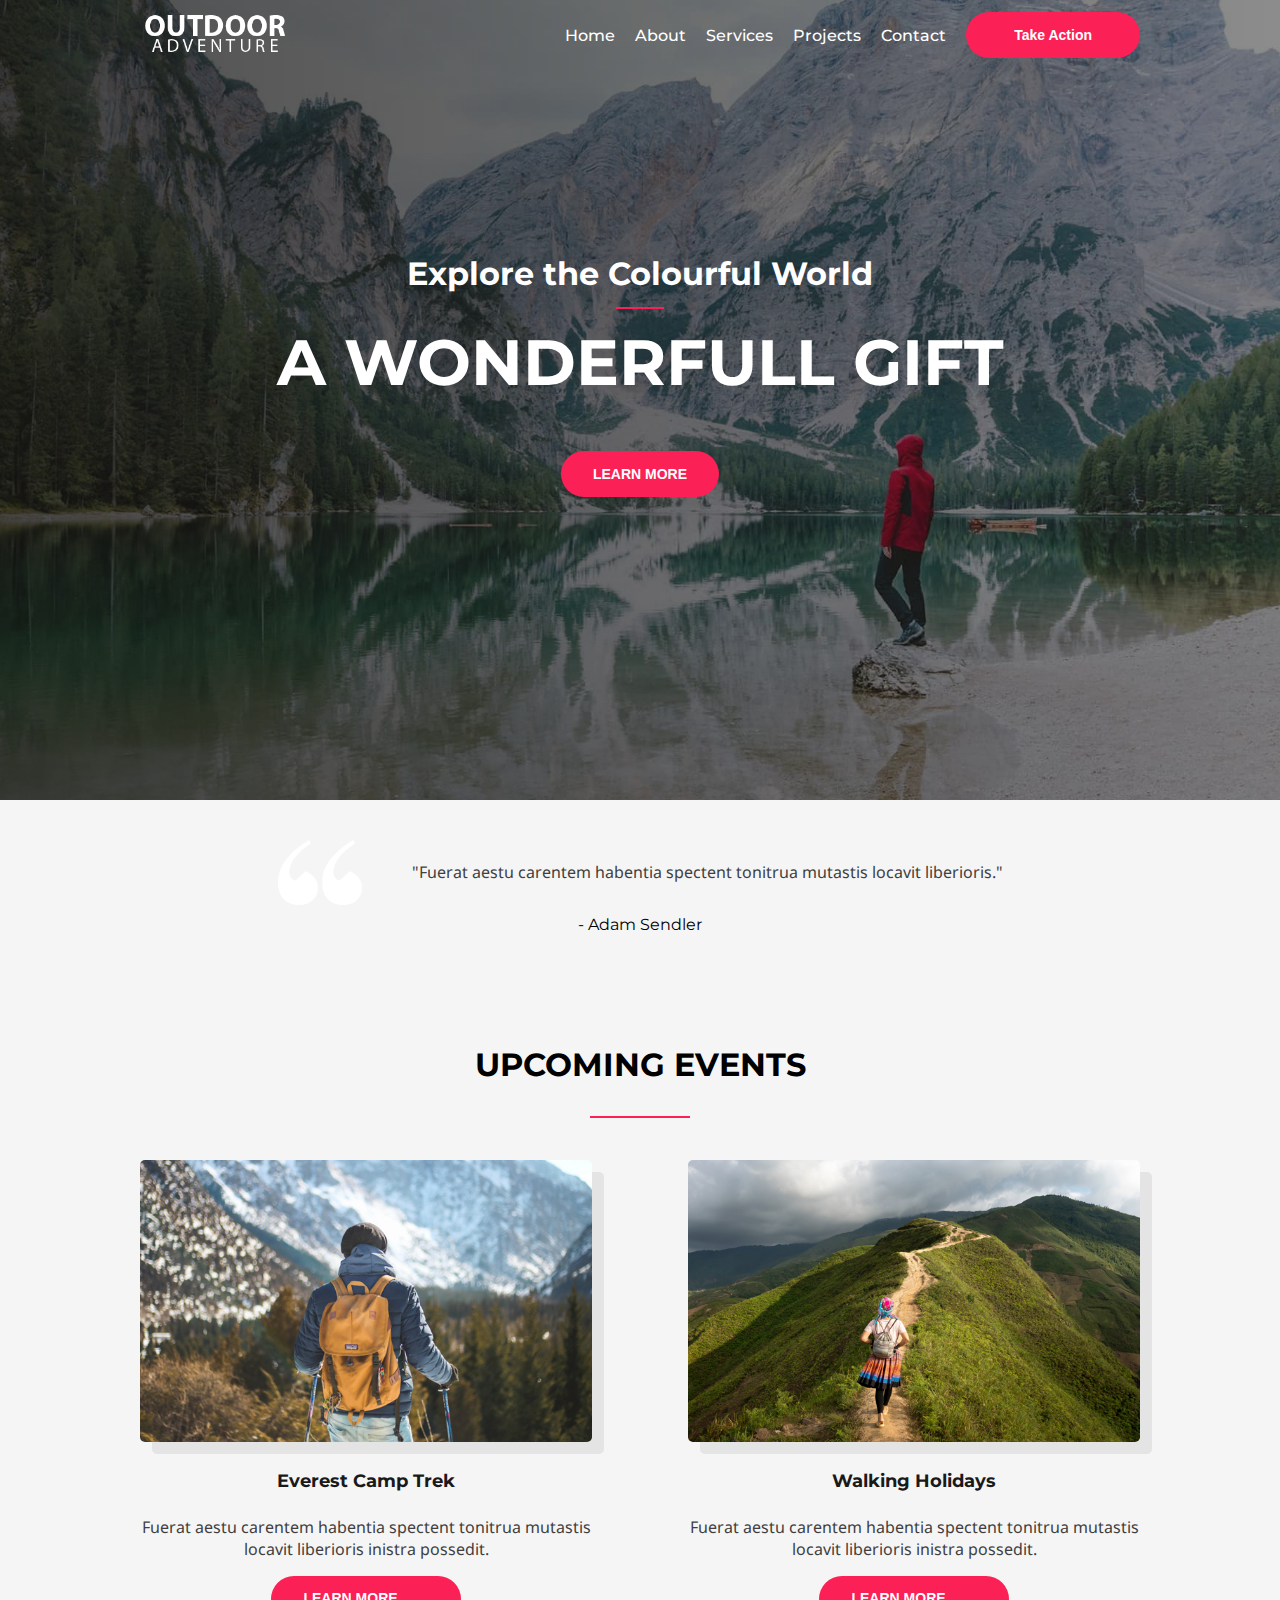
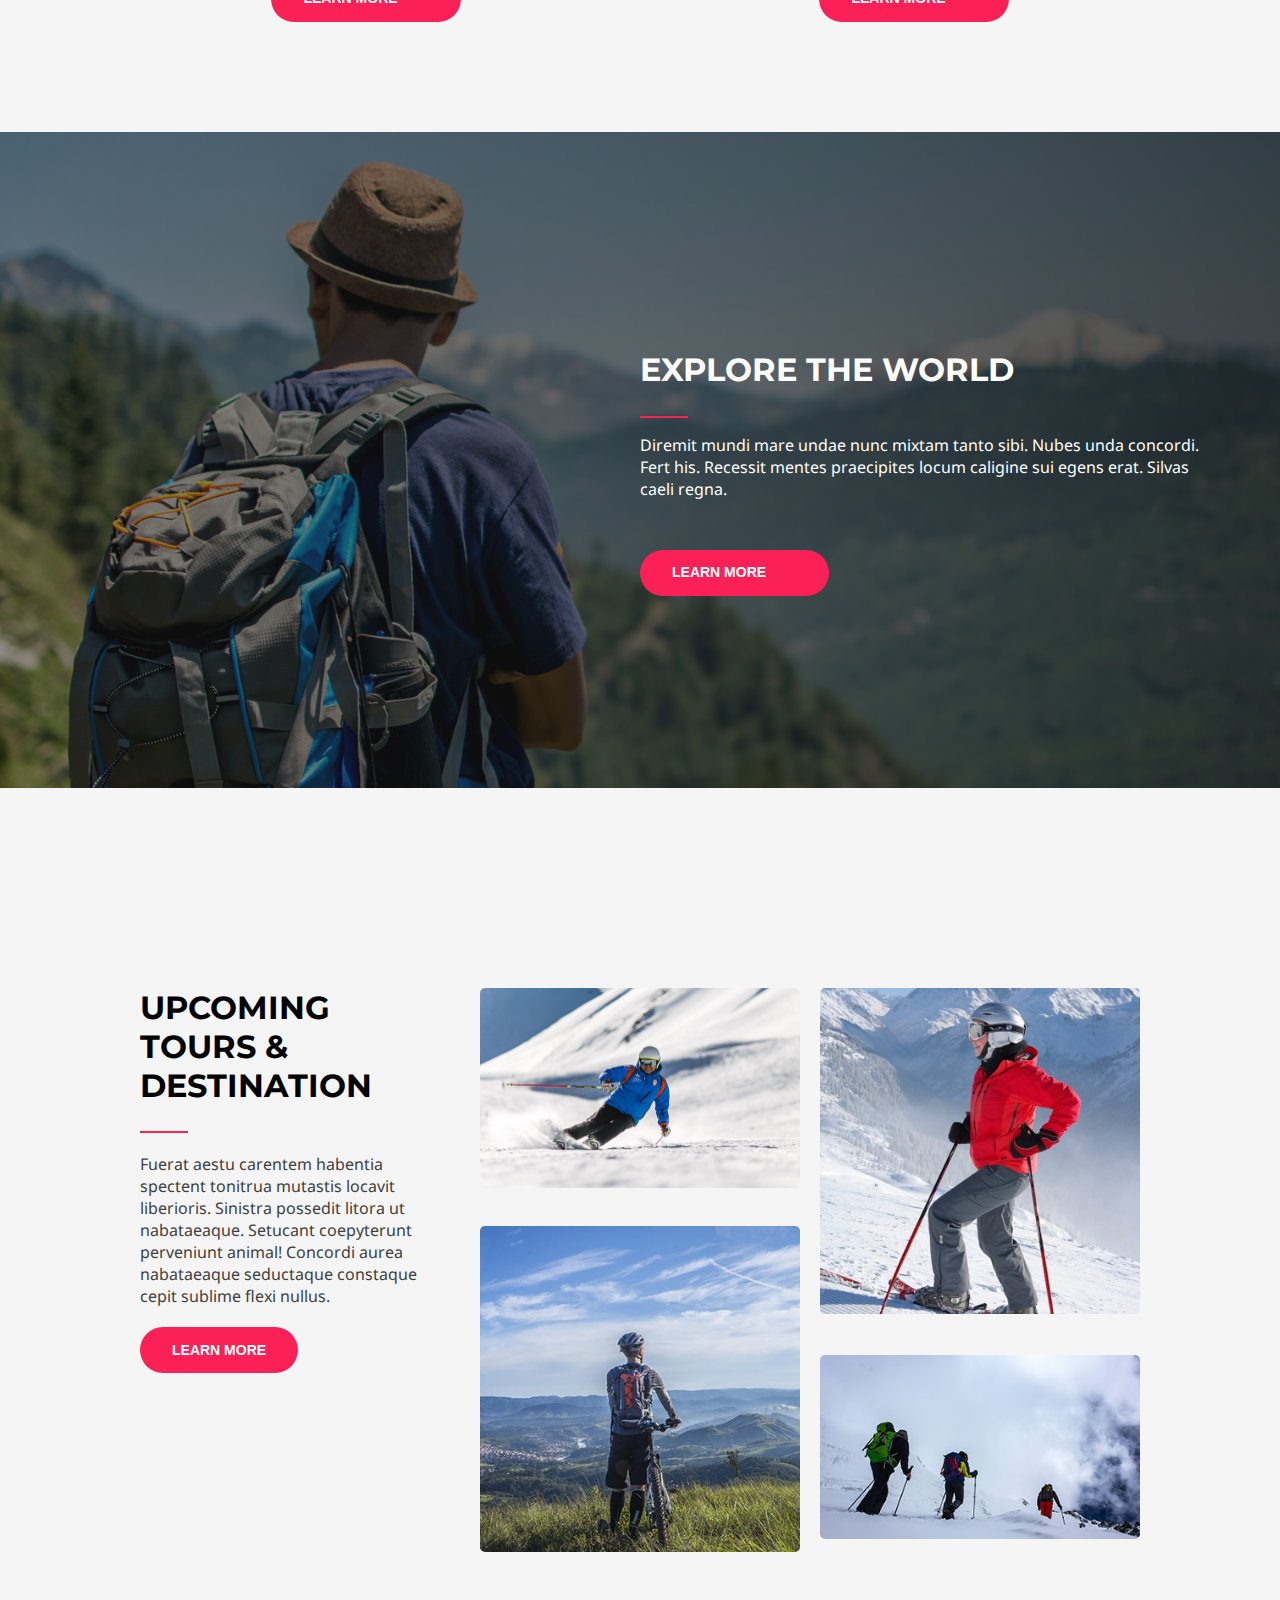
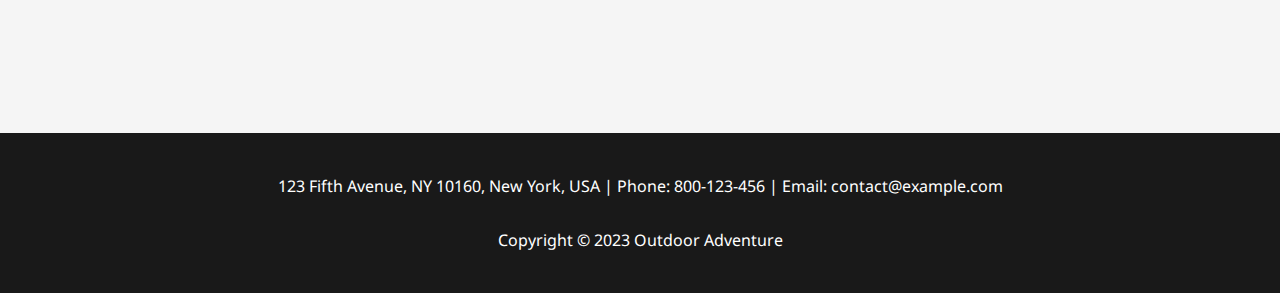
<file: html/index.html>
<!DOCTYPE html>
<html lang="en">
<head>
    <meta charset="UTF-8">
    <meta name="viewport" content="width=device-width, initial-scale=1.0">
    <title> outdoor-adventure </title>
    <link rel="preconnect" href="https://fonts.googleapis.com">
    <link
        href="https://fonts.googleapis.com/css2?family=Montserrat:wght@100;200;300;400;500;600;700;800;900&family=Noto+Sans:wght@100;200;300;400;500;600;700;800;900&display=swap"
        rel="stylesheet">
    <link rel="stylesheet" href="../css/style.css">
    <link rel="stylesheet" href="https://cdnjs.cloudflare.com/ajax/libs/font-awesome/6.4.2/css/all.min.css"
        integrity="sha512-z3gLpd7yknf1YoNbCzqRKc4qyor8gaKU1qmn+CShxbuBusANI9QpRohGBreCFkKxLhei6S9CQXFEbbKuqLg0DA=="
        crossorigin="anonymous" referrerpolicy="no-referrer" />
</head>

<body>
    <nav>
        <section id="nav-section">
            <img id="logo-desktop" src="../assets/img/logo.png" alt="Outdoor adventure Logo.">
            <img id="logo-mobile" src="../assets/img/logo-black.png" alt="Outdoor adventure Logo.">
            <ul>
                <li><a href="./index.html"> Home </a></li>
                <li><a href="./about.html"> About </a></li>
                <li><a href="./services.html"> Services </a></li>
                <li><a href="./projects.html"> Projects </a></li>
                <li><a href="./contact.html"> Contact </a></li>
                <li><button> Take Action </button> </li>
            </ul>

            <div id="burger">
                <img src="../assets/img/burger.svg" alt="Buger Icon.">
            </div>
        </section>
    </nav>

    <main id="index">
        <header id="header-home">
            <h2> Explore the Colourful World </h2>
            <hr>
            <h1> A WONDERFULL GIFT </h1>

            <button> LEARN MORE </button>
        </header>

        <section id="section-Upcoming_events">
            <div>
                <blockquote>
                    <div class="quote">
                        <img id="quote-img" src="../assets/img/home/quote.png" alt="Image of a quote.">
                        <p> "Fuerat aestu carentem habentia spectent tonitrua mutastis locavit liberioris." </p>
                    </div>
                    <footer> - Adam Sendler </footer>
                </blockquote>

                <h2 id="title-Upcoming_events"> UPCOMING EVENTS </h2>
                <hr>

                <div id="events">
                    <div class="event">
                        <img src="../assets/img/home/event_trekking.jpg" alt="A man looking at a mountain.">
                        <h4> Everest Camp Trek </h4>
                        <p> Fuerat aestu carentem habentia spectent tonitrua mutastis locavit liberioris inistra
                            possedit. </p>
                        <button class="arrow"> <span>LEARN MORE</span> </button>
                    </div>
                    <div class="event">
                        <img src="../assets/img/home/event_walking.jpg" alt="A women walking on a montain.">
                        <h4> Walking Holidays </h4>
                        <p> Fuerat aestu carentem habentia spectent tonitrua mutastis locavit liberioris inistra
                            possedit. </p>

                        <button class="arrow"> <span>LEARN MORE</span> </button>
                        
                    </div>
                </div>
            </div>
        </section>

        <section id="section-Explore_the_world">

            <div>
                <h2> EXPLORE THE WORLD </h2>
                <hr>
                <p> Diremit mundi mare undae nunc mixtam tanto sibi. Nubes unda concordi. <br>
                    Fert his. Recessit mentes praecipites locum caligine sui egens erat. Silvas <br>
                    caeli regna. </p>

                <button class="arrow"> <span>LEARN MORE</span> </button>
            </div>

        </section>

        <section id="section-Upcoming_tours_and_destination">

            <div>
                <div id="left">
                    <h2> UPCOMING <br>
                         TOURS & <br> 
                         DESTINATION
                    </h2>
                    <hr>
                    <p> Fuerat aestu carentem habentia spectent tonitrua mutastis locavit liberioris. Sinistra possedit
                        litora ut nabataeaque. Setucant coepyterunt perveniunt animal! Concordi aurea nabataeaque
                        seductaque constaque cepit sublime flexi nullus. </p>
                    <button>LEARN MORE</button>
                </div>
                <img id="up-mid" src="../assets/img/home/instructor.jpg" alt="A ski monitor.">
                <img id="up-right" src="../assets/img/home/skier.jpg" alt="A cross-country skier.">
                <img id="down-mid" src="../assets/img/home/velo.jpg" alt="A cyclist.">
                <img id="down-right" src="../assets/img/home/group.jpg" alt="A group of skiers.">
            </div>

        </section>
    </main>

    <footer>
        <p> 123 Fifth Avenue, NY 10160, New York, USA | Phone: 800-123-456 | Email: contact@example.com </p>
        <p> Copyright © 2023 Outdoor Adventure </p>
    </footer>
</body>

</html>
</file>
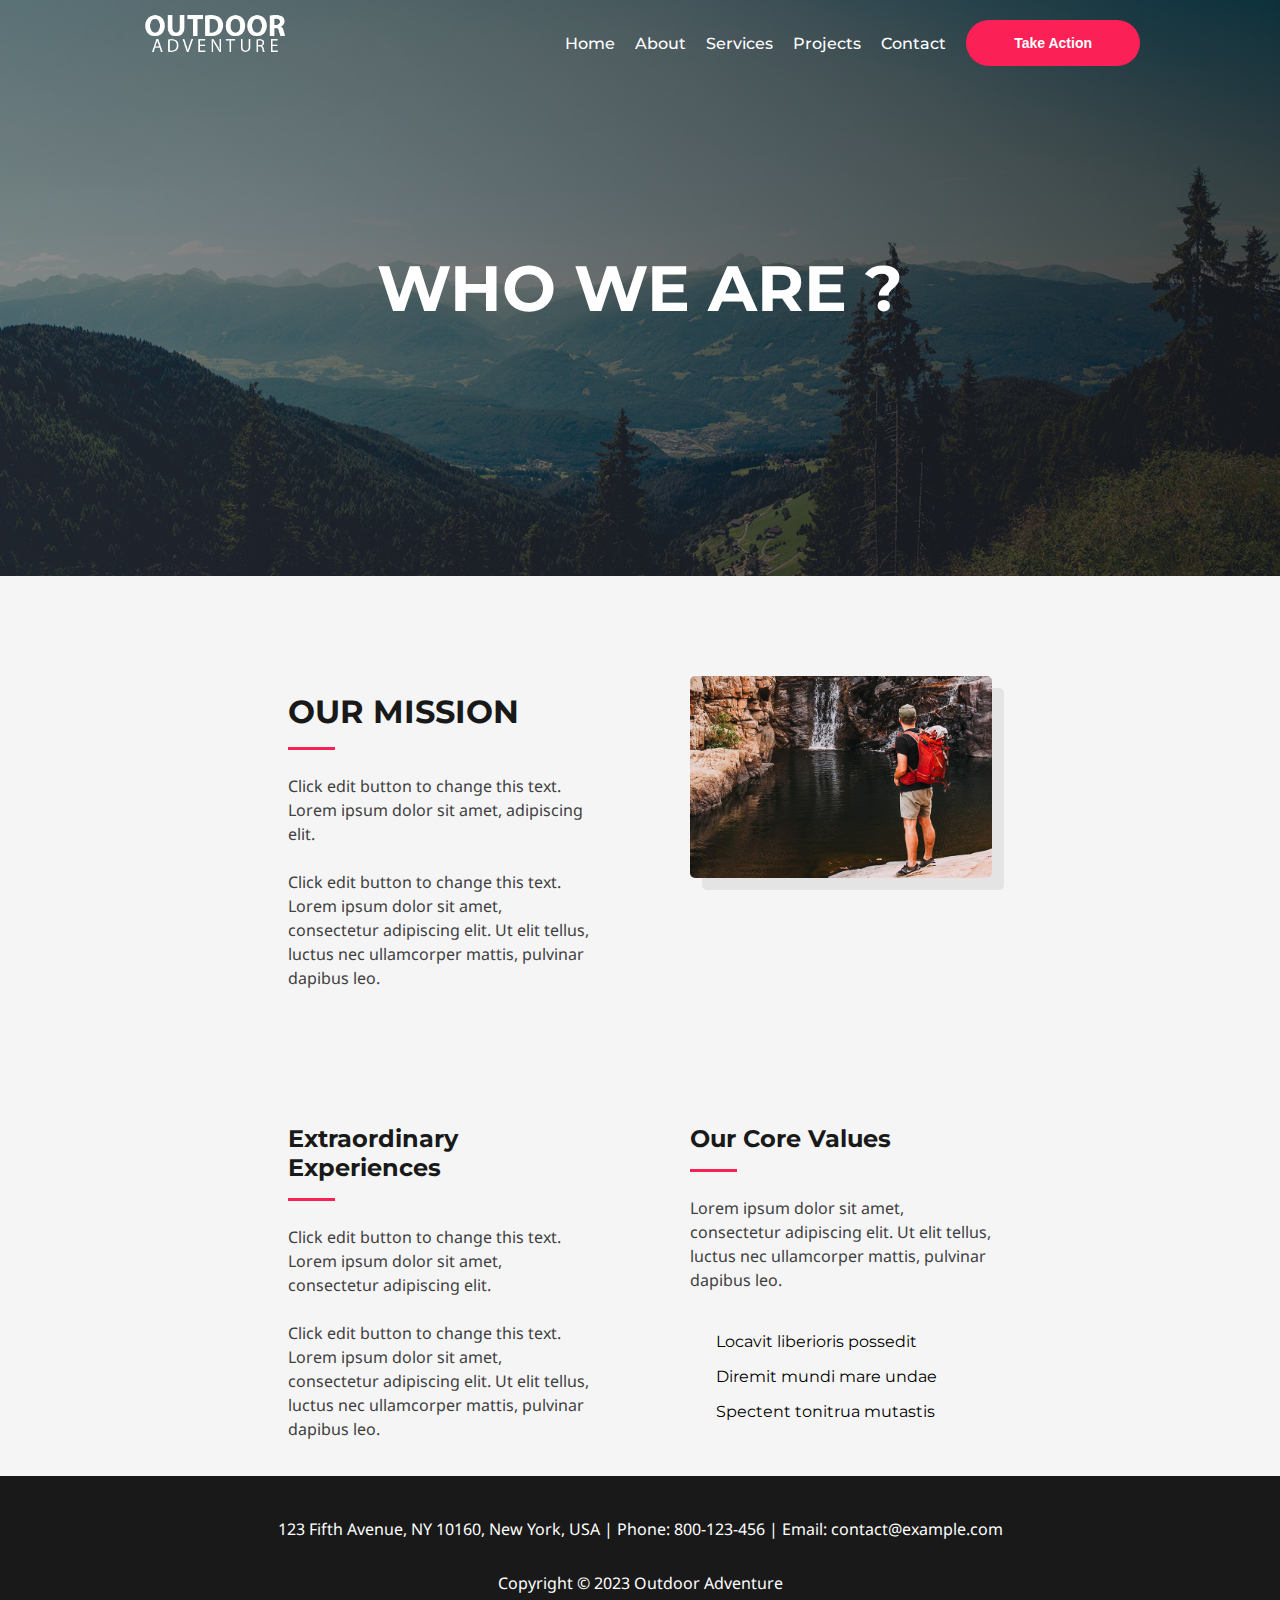
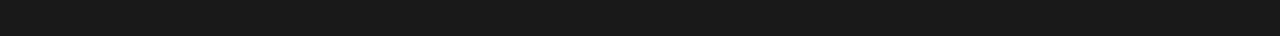
<file: html/about.html>
<!DOCTYPE html>
<html lang="en">
<head>
    <meta charset="UTF-8">
    <meta name="viewport" content="width=device-width, initial-scale=1.0">
    <title>about</title>
    <link
        href="https://fonts.googleapis.com/css2?family=Montserrat:wght@100;200;300;400;500;600;700;800;900&family=Noto+Sans:wght@100;200;300;400;500;600;700;800;900&display=swap"
        rel="stylesheet">
    <link rel="stylesheet" href="../css/style.css">
    <link rel="stylesheet" href="https://cdnjs.cloudflare.com/ajax/libs/font-awesome/6.4.2/css/all.min.css"
        integrity="sha512-z3gLpd7yknf1YoNbCzqRKc4qyor8gaKU1qmn+CShxbuBusANI9QpRohGBreCFkKxLhei6S9CQXFEbbKuqLg0DA=="
        crossorigin="anonymous" referrerpolicy="no-referrer" />
</head>

<body id="about">
    <nav>
        <section id="nav-section">
            <img id="logo-desktop" src="../assets/img/logo.png" alt="Outdoor adventure Logo.">
            <img id="logo-mobile" src="../assets/img/logo-black.png" alt="Outdoor adventure Logo.">
            <ul>
                <li><a href="./index.html"> Home </a></li>
                <li><a href="./about.html"> About </a></li>
                <li><a href="./services.html"> Services </a></li>
                <li><a href="./projects.html"> Projects </a></li>
                <li><a href="./contact.html"> Contact </a></li>
                <li><button> Take Action </button> </li>
            </ul>

            <div id="burger">
                <img src="../assets/img/burger.svg" alt="Buger Icon.">
            </div>
        </section>
    </nav>

    <header>
        <h1> WHO WE ARE ? </h1>
    </header>

    <main>
        <div>
            <h2>OUR MISSION </h2>
            <hr>
            <p> Click edit button to change this text. Lorem ipsum dolor sit amet, adipiscing elit. </p>
            <p> Click edit button to change this text. Lorem ipsum dolor sit amet, consectetur adipiscing elit. Ut elit
                tellus, luctus nec ullamcorper mattis, pulvinar dapibus leo. </p>
        </div>

        <div>
            <img src="../assets/img/about/waterfall.jpg" alt="">
        </div>

        <div>
            <h3> Extraordinary Experiences </h3>
            <hr>
            <p> Click edit button to change this text. Lorem ipsum dolor sit amet, consectetur adipiscing elit.</p>
            <p> Click edit button to change this text. Lorem ipsum dolor sit amet, consectetur adipiscing elit. Ut elit
                tellus, luctus nec ullamcorper mattis, pulvinar dapibus leo. </p>

        </div>

        <div class="last-div">
            <h3> Our Core Values </h3>
            <hr>
            <p> Lorem ipsum dolor sit amet, consectetur adipiscing elit. Ut elit tellus, luctus nec ullamcorper mattis,
                pulvinar dapibus leo. </p>

            <ul>
                <li> Locavit liberioris possedit </li>
                <li> Diremit mundi mare undae </li>
                <li> Spectent tonitrua mutastis </li>
            </ul>

        </div>


    </main>

</body>

<footer>
    <p> 123 Fifth Avenue, NY 10160, New York, USA | Phone: 800-123-456 | Email: contact@example.com </p>
    <p> Copyright © 2023 Outdoor Adventure </p>
</footer>

</html>
</file>
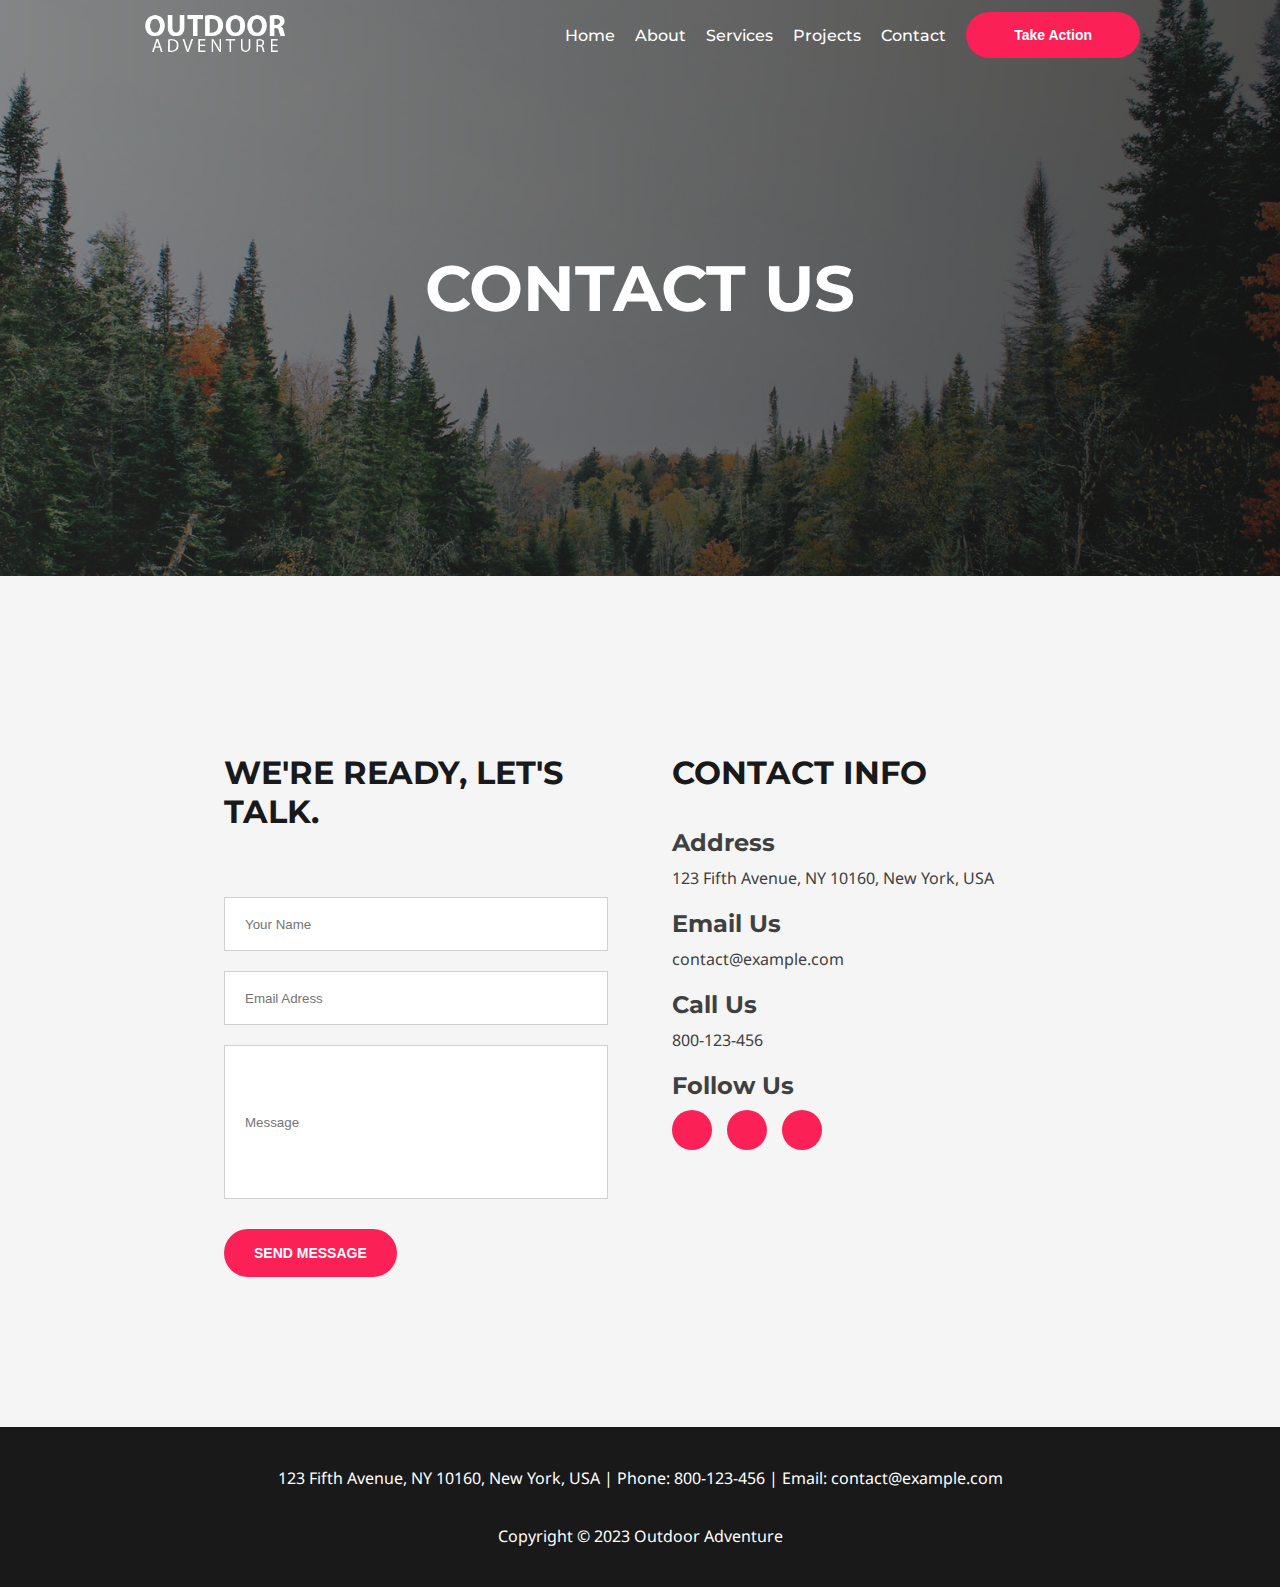
<file: html/contact.html>
<!DOCTYPE html>
<html lang="en">
<head>
    <meta charset="UTF-8">
    <meta name="viewport" content="width=device-width, initial-scale=1.0">
    <title>contact</title>
    <link rel="preconnect" href="https://fonts.googleapis.com">

    <link href="https://fonts.googleapis.com/css2?family=Montserrat:wght@100;200;300;400;500;600;700;800;900&family=Noto+Sans:wght@100;200;300;400;500;600;700;800;900&display=swap"
        rel="stylesheet">
    <link rel="stylesheet" href="../css/style.css">
    <link rel="stylesheet" href="https://cdnjs.cloudflare.com/ajax/libs/font-awesome/6.4.2/css/all.min.css"
        integrity="sha512-z3gLpd7yknf1YoNbCzqRKc4qyor8gaKU1qmn+CShxbuBusANI9QpRohGBreCFkKxLhei6S9CQXFEbbKuqLg0DA=="
        crossorigin="anonymous" referrerpolicy="no-referrer" />
</head>

<body id="contact">
    <nav>
        <section id="nav-section">
            <img id="logo-desktop" src="../assets/img/logo.png" alt="Outdoor adventure Logo.">
            <img id="logo-mobile" src="../assets/img/logo-black.png" alt="Outdoor adventure Logo.">
            <ul>
                <li><a href="./index.html"> Home </a></li>
                <li><a href="./about.html"> About </a></li>
                <li><a href="./services.html"> Services </a></li>
                <li><a href="./projects.html"> Projects </a></li>
                <li><a href="./contact.html"> Contact </a></li>
                <li><button> Take Action </button> </li>
            </ul>

            <div id="burger">
                <img src="../assets/img/burger.svg" alt="Buger Icon.">
            </div>
        </section>
    </nav>

    <header id="header-contact">
        <h1> CONTACT US </h1>
    </header>

    <main class="flex">
        <section class="flex">
            <h2>WE'RE READY, LET'S TALK.</h2>
            <fieldset>
                <input type="text" name="name" id="name" placeholder="Your Name">
                <input type="text" name="email-adress" id="email-adress" placeholder="Email Adress">
                <input type="text" name="message" id="message" placeholder="Message">
            </fieldset>

            <button>SEND MESSAGE</button>
        </section>

        <section class="flex">
            <h2>CONTACT INFO</h2>

            <div>
                <h3>Address</h3>
                <p>123 Fifth Avenue, NY 10160, New York, USA</p>
            </div>

            <div>
                <h3>Email Us</h3>
                <p>contact@example.com</p>
            </div>
            <div>
                <h3>Call Us</h3>
                <p>800-123-456</p>
            </div>

            <h3>Follow Us</h3>

            <div id="logos">
                <a href="https://www.facebook.com/">
                    <i class="fab fa-facebook-f"></i>
                </a>
                <a href="https://twitter.com/">
                    <i class="fab fa-twitter"></i>
                </a>
                <a href="https://www.youtube.com/">
                    <i class="fab fa-youtube"></i>
                </a>
            </div>
        </section>
    </main>

    <footer>
        <p> 123 Fifth Avenue, NY 10160, New York, USA | Phone: 800-123-456 | Email: contact@example.com </p>
        <p> Copyright © 2023 Outdoor Adventure </p>
    </footer>
</body>

</html>
</file>
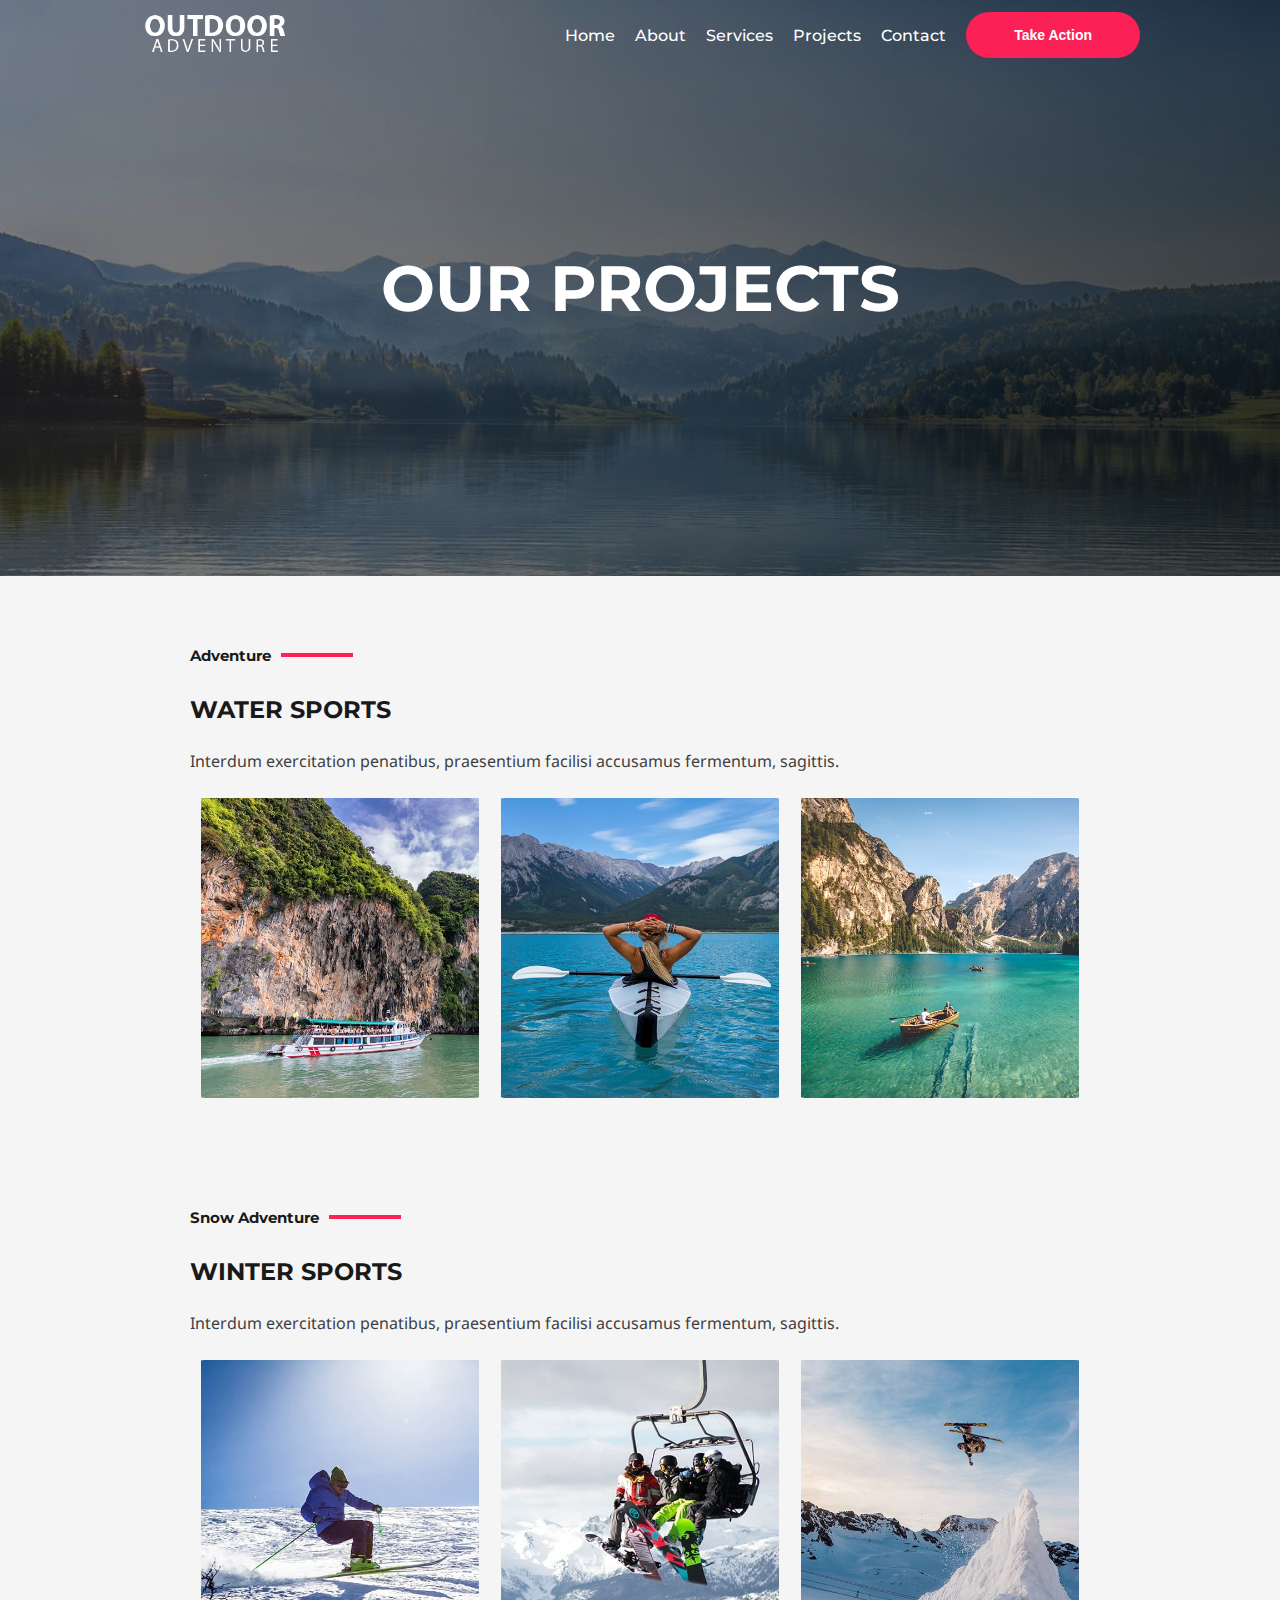
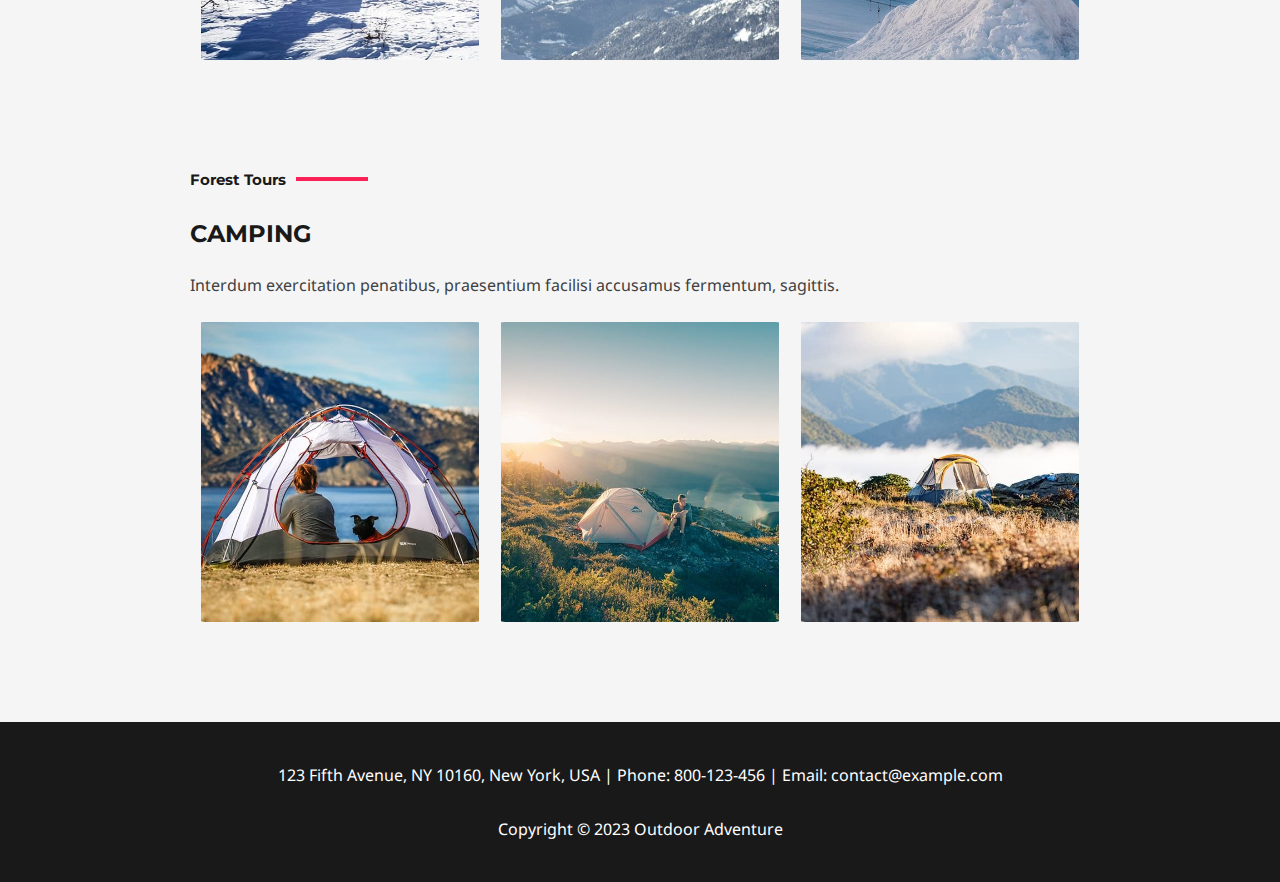
<file: html/projects.html>
<!DOCTYPE html>
<html lang="en">
<head>
  <meta charset="UTF-8">
  <meta name="viewport" content="width=device-width, initial-scale=1.0">
  <title>projects</title>
  <link rel="preconnect" href="https://fonts.googleapis.com">
  <link
      href="https://fonts.googleapis.com/css2?family=Montserrat:wght@100;200;300;400;500;600;700;800;900&family=Noto+Sans:wght@100;200;300;400;500;600;700;800;900&display=swap"
      rel="stylesheet">
  <link rel="stylesheet" href="../css/style.css">
</head>

<body class="projects">
  <nav>
    <section id="nav-section">
        <img id="logo-desktop" src="../assets/img/logo.png" alt="Outdoor adventure Logo.">
        <img id="logo-mobile" src="../assets/img/logo-black.png" alt="Outdoor adventure Logo.">
        <ul>
            <li><a href="./index.html"> Home </a></li>
            <li><a href="./about.html"> About </a></li>
            <li><a href="./services.html"> Services </a></li>
            <li><a href="./projects.html"> Projects </a></li>
            <li><a href="./contact.html"> Contact </a></li>
            <li><button> Take Action </button> </li>
        </ul>

        <div id="burger">
            <img src="../assets/img/burger.svg" alt="Buger Icon.">
        </div>
    </section>
</nav>

  <header id="header-projects">
    <h1> OUR PROJECTS </h1>
  </header>

  <main>
    <section class="project">

      <div class="label">
        <h4>Adventure</h4>
        <hr>
      </div>

      <h3> WATER SPORTS </h2>

        <p> Interdum exercitation penatibus, praesentium facilisi accusamus fermentum, sagittis.
        </p>

        <div class="carousel">
          <div></div>
          <div></div>
          <div></div>
        </div>
    </section>


    <section class="project">

      <div class="label">
        <h4>Snow Adventure</h4>
        <hr>
      </div>

      <h3>WINTER SPORTS</h2>

        <p> Interdum exercitation penatibus, praesentium facilisi accusamus fermentum, sagittis.
        </p>

        <div class="carousel">
          <div></div>
          <div></div>
          <div></div>
    </section>

    <section class="project">

      <div class="label">
        <h4>Forest Tours</h4>
        <hr>
      </div>

      <h3>CAMPING</h2>

        <p> Interdum exercitation penatibus, praesentium facilisi accusamus fermentum, sagittis.
        </p>

        <div class="carousel">
          <div></div>
          <div></div>
          <div></div>
    </section>


  </main>

  <footer>
    <p> 123 Fifth Avenue, NY 10160, New York, USA | Phone: 800-123-456 | Email: contact@example.com </p>
    <p> Copyright © 2023 Outdoor Adventure </p>
  </footer>

</body>
</file>
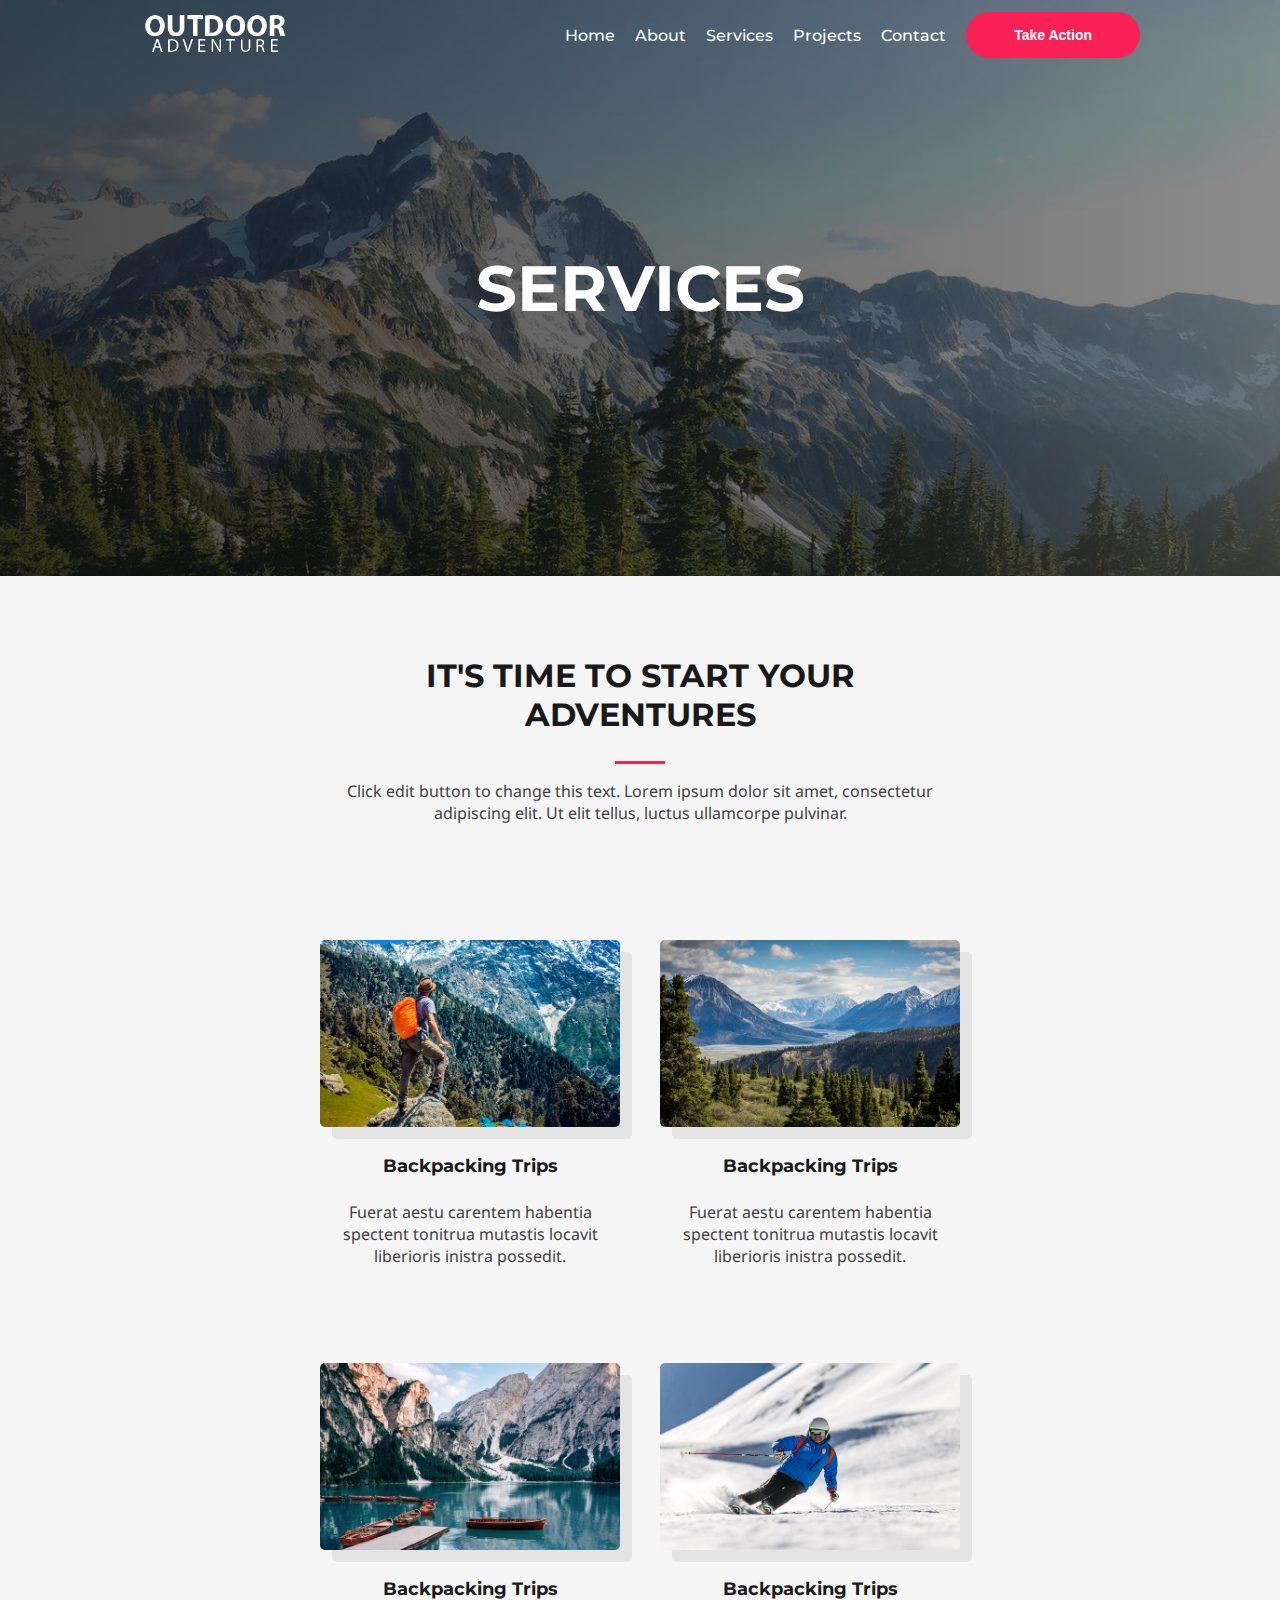
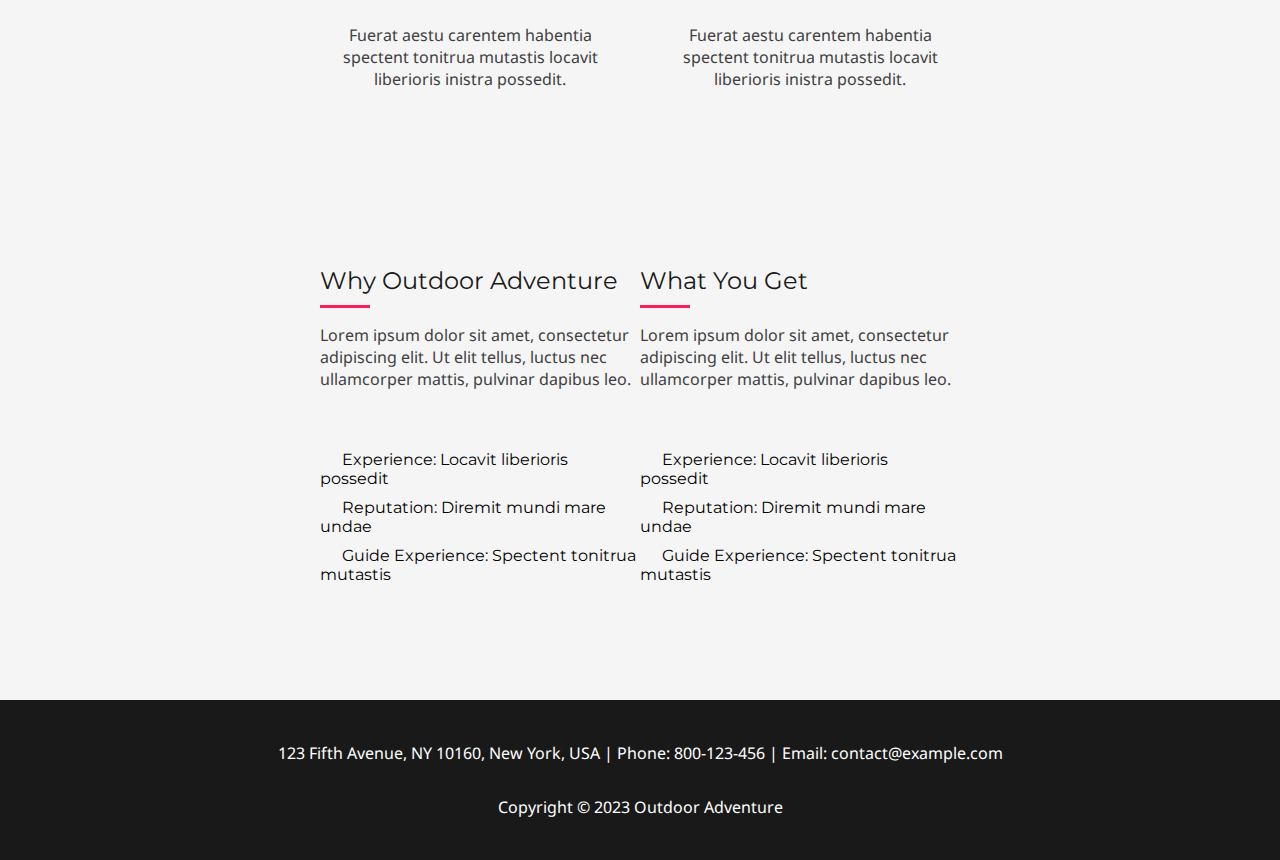
<file: html/services.html>
<!DOCTYPE html>
<html lang="en">
<head>
    <meta charset="UTF-8">
    <meta name="viewport" content="width=device-width, initial-scale=1.0">
    <link rel="preconnect" href="https://fonts.googleapis.com">
    <link
        href="https://fonts.googleapis.com/css2?family=Montserrat:wght@100;200;300;400;500;600;700;800;900&family=Noto+Sans:wght@100;200;300;400;500;600;700;800;900&display=swap"
        rel="stylesheet">
    <link rel="stylesheet" href="../css/style.css">
    <link rel="stylesheet" href="https://cdnjs.cloudflare.com/ajax/libs/font-awesome/6.4.2/css/all.min.css"
        integrity="sha512-z3gLpd7yknf1YoNbCzqRKc4qyor8gaKU1qmn+CShxbuBusANI9QpRohGBreCFkKxLhei6S9CQXFEbbKuqLg0DA=="
        crossorigin="anonymous" referrerpolicy="no-referrer" />
    <title>services</title>
</head>

<body id="services">
    <nav>
        <section id="nav-section">
            <img id="logo-desktop" src="../assets/img/logo.png" alt="Outdoor adventure Logo.">
            <img id="logo-mobile" src="../assets/img/logo-black.png" alt="Outdoor adventure Logo.">
            <ul>
                <li><a href="./index.html"> Home </a></li>
                <li><a href="./about.html"> About </a></li>
                <li><a href="./services.html"> Services </a></li>
                <li><a href="./projects.html"> Projects </a></li>
                <li><a href="./contact.html"> Contact </a></li>
                <li><button> Take Action </button> </li>
            </ul>

            <div id="burger">
                <img src="../assets/img/burger.svg" alt="Buger Icon.">
            </div>
        </section>
    </nav>

    <header id="header-services">
        <h1> SERVICES </h1>
    </header>

    <main>
        <h2> IT'S TIME TO START YOUR ADVENTURES </h2>
        <hr>
        <p> Click edit button to change this text. Lorem ipsum dolor sit amet, consectetur adipiscing elit. Ut elit
            tellus, luctus ullamcorpe pulvinar. </p>

        <section class="grid">
            <div>
                <img src="../assets/img/services/backpacking.jpg" alt="">

                <h4> Backpacking Trips </h4>
                <p> Fuerat aestu carentem habentia spectent tonitrua mutastis locavit liberioris inistra possedit. </p>
            </div>

            <div>
                <img src="../assets/img/services/family-hiking.jpg" alt="">

                <h4> Backpacking Trips </h4>
                <p> Fuerat aestu carentem habentia spectent tonitrua mutastis locavit liberioris inistra possedit. </p>
            </div>

            <div>
                <img src="../assets/img/services/water.jpg" alt="">

                <h4> Backpacking Trips </h4>
                <p> Fuerat aestu carentem habentia spectent tonitrua mutastis locavit liberioris inistra possedit. </p>
            </div>

            <div>
                <img src="../assets/img/services/winter.jpg" alt="">

                <h4> Backpacking Trips </h4>
                <p> Fuerat aestu carentem habentia spectent tonitrua mutastis locavit liberioris inistra possedit. </p>
            </div>
        </section>


        <section class="flex last-section">
            <div class="flex-item">
                <h3> Why Outdoor Adventure </h3>
                <hr>
                <p> Lorem ipsum dolor sit amet, consectetur adipiscing elit. Ut elit tellus, luctus nec ullamcorper
                    mattis, pulvinar dapibus leo. </p>
                <ul>
                    <li>Experience: Locavit liberioris possedit </li>
                    <li>Reputation: Diremit mundi mare undae </li>
                    <li>Guide Experience: Spectent tonitrua mutastis </li>
                </ul>
            </div>

            <div class="flex-item">
                <h3> What You Get </h3>
                <hr>
                <p> Lorem ipsum dolor sit amet, consectetur adipiscing elit. Ut elit tellus, luctus nec ullamcorper
                    mattis, pulvinar dapibus leo. </p>
                <ul>
                    <li>Experience: Locavit liberioris possedit </li>
                    <li>Reputation: Diremit mundi mare undae </li>
                    <li>Guide Experience: Spectent tonitrua mutastis </li>
                </ul>
            </div>
        </section>

    </main>

    <footer>
        <p> 123 Fifth Avenue, NY 10160, New York, USA | Phone: 800-123-456 | Email: contact@example.com </p>
        <p> Copyright © 2023 Outdoor Adventure </p>
    </footer>
</body>

</html>
</file>
<file: css/style.css>
:root {
    font-family: 'Montserrat', sans-serif;
}
@media screen and (max-width: 1100px) {
    nav {
        background-color: white !important;
    }
    nav > section {
        min-width: 90% !important;
        padding: 0 50px !important;
    }
    nav ul {
        display: none !important;
    }
    #logo-desktop {
        display: none !important;
    }
    #logo-mobile {
        display: block !important;
    }
    #burger {
        display: block !important;
    }
    .carousel {
        flex-direction: column !important;
    }
}
#logo-mobile {
    display: none;
}
#burger {
    display: none;
    background-color:#fb2056;
    width: 40px;
    height: 40px;
}
#burger > img {
    margin: auto;
    width: 28px;
    height: 28px;
    margin: 6px;
}

nav {
    z-index: 2;
    position: absolute;
    width: 100%;
    height: 70px;
}
#nav-section {
    position: relative;
    width: 66% !important;
    min-width: 1000px;
    margin: 0 auto !important;
    padding: 0 20px !important;
    display: flex;
    flex-direction: row !important;
    justify-content:space-between !important;
    align-items: center !important;
    margin: 0;
    height: 100%;
    background-color: transparent !important;
    padding: 0;
}
#nav-section > ul {
    display: flex;
    align-items: center;
    gap: 20px;
    margin: 0;
}
nav button {
    padding: 0 3rem;
    margin-top:  0;
}
nav > section > ul {
    display: flex;
    align-items: center;
    gap: 20px;
}
nav img {
    width: auto;
    max-width: 150px;
    box-shadow: 0 0 0 0;
}
nav a {
    text-decoration: none;
    font-size: 16px;
    font-weight: 500;
    color: white;
}


body {
    margin: 0;
    background-color: #F5F5F5;
}
button {
    height: 46px;
    padding: 0 40px;
    border: none;
    border-radius: 23px;
}
a {
    color: #ffffff;
    text-decoration: none;
    color: inherit;
}
.flex {
    display: flex;
}
hr {
    margin: 0;
}
img {
    border-radius: 5px;
    box-shadow: 12px 12px 0 #E4E4E4 ;
}
img {
    width: 100%;
}
h1 {
    font-size: 64px;
    color: white;
    text-align: center;
}
ul {
    list-style-type: none;
    padding: 0;
  
  }
h2 {
    font-size: 32px;

}
h3 {
    font-size: 24px;
}
h4 {
    font-size: 18px;
}

h1, h2, h3, h4, a {
    font-weight: 700;
    color: #191919;
}
h1 {
    color: white;
}
hr {
    width: 3rem;
    height: 2px;
    background-color: #fb2056 ;
    border: none;
}
i {
    color: #fb2056;
    margin-right: 5px;
}
button {
    background-color: #fb2056;
    color: white;
    font-weight: 700;
    font-size: 14px;
    padding: 0.8rem 2rem;
}
header {
    position: relative;
    background-size: cover;
    background-position: top center;
}
header::after {
    content: '';
    width: 100%;
    height: 100%;
    opacity: 0.50;
    position: absolute;
    background-color: #191919;
    width: 100%;
    height: 100%;
}
header > * {
    z-index: 1;
}
header {
    display: flex;
    align-items: center;
    justify-content: center;
    height: 36rem;
}

#header-services {
    background-image:linear-gradient(to right, rgba(0, 0, 0, 0.5), rgba(0, 0, 0, 0)), url(../assets/img/services/bg-header.jpg);
}
#header-projects {
    background-image: linear-gradient(to left, rgba(0, 0, 0, 0.5), rgba(0, 0, 0, 0)), url(../assets/img/projects/bg-projects.jpg);
}
#about header {
    background-image: linear-gradient(to left, rgba(0, 0, 0, 0.5), rgba(0, 0, 0, 0)), url(../assets/img/about/bg-about.jpg);
}
#header-contact {
    background-image: linear-gradient(to left, rgba(0, 0, 0, 0.5), rgba(0, 0, 0, 0)), url(../assets/img/contact/bg-header.jpg);
}
#header-home {
    background-image: linear-gradient(to right, rgba(0, 0, 0, 0.5), rgba(0, 0, 0, 0)), url(../assets/img/home/bg-header.jpg);

    height: 50rem;
    display: flex;
    flex-direction: column;
    justify-content: center;
    align-items: center;
}

/* index.html - Start */
#header-home > button {
    margin: 50px;
    padding: 0 2rem;
}
#header-home > * {
    margin: 0;
    padding: 0;
    border-width: 1.5px;
}
#header-home h1 {
    margin-top: 14px;
}
#header-home h2 {
    margin-bottom: 14px;
}
#index h2 {
    color: white;
}
.arrow span::after {
    font-family: 'FontAwesome';
    content: "\f30b";
    color: white;
    margin-left: 20px;
}
#index .quote {
    margin-top: 40px;
    display: flex;
    align-items: center;
    gap: 50px;
    justify-content: center;
}
#index blockquote footer  {
    height: 40px;
    margin-bottom: 100px;
}
#index #quote-img {
    width: 84px;
    box-shadow: none;
}
#section-Explore_the_world {
    background-image: linear-gradient(to left, rgba(0, 0, 0, 0.5), rgba(0, 0, 0, 0)), url("../assets/img/home/bg-section.jpg");
    background-size: cover;
    display: flex;
    justify-content: flex-end;
    position: relative;
}
#section-Explore_the_world p {
    color: white;
    margin-bottom: 50px;

}
#section-Explore_the_world::after {
    clear: none;
    content: '';
    width: 100%;
    height: 100%;
    opacity: 0.50;
    position: absolute;
    background-color: #191919;
    width: 100%;
    height: 100%;
}

#section-Upcoming_events {
    display: flex;
    flex-direction: column;
    justify-content: space-around;
    align-items: center;
    margin-bottom: 100px;
}
#section-Upcoming_events > div > hr {
    margin: 2rem auto;
}
#section-Upcoming_events hr {
    width: 100px;
    border: none;
    height: 2px;
    background-color: #fb2056;
}

#title-Upcoming_events  {
    text-align: center;
    color: black !important;
}

#events {
    display: flex;
    min-width: 200px;
    max-width: 1000px;
    margin: 0 auto;
    gap: 6rem;
}

#section-Upcoming_tours_and_destination > div {
    display: grid;
    max-width: 1000px;
    grid-template-columns: 1fr 1fr 1fr;
    grid-template-rows: 40% 20% 40%;
    grid-template-areas:
        "left  up-mid    up-right"
        "left  down-mid  up-right"
        "left  down-mid  down-right";
    margin: 200px auto;
    gap: 20px;
}
#section-Upcoming_tours_and_destination img {
    box-shadow: none;
}
#section-Upcoming_tours_and_destination h2 {
    margin-top: 0;
    color: black;
}
#section-Upcoming_tours_and_destination p {
    width: 90%;
    margin: 20px 0;
}
#left {grid-area: left;}

#up-mid {grid-area: up-mid;}

#down-mid {grid-area: down-mid;}

#up-right {grid-area: up-right;}

#down-right {grid-area: down-right;}

blockquote > p {
    text-align: center;
}

blockquote > footer {
    background-color: rgba(0, 0, 0, 0);
}
/* index.html - End */

.event > img {
    max-width: 100%;
}
.event {
    text-align: center;
    margin: 10px auto;
}
p {
    font-family: 'Noto Sans', sans-serif;
    font-size: 16px;
    color: #404040;
}

section {
    background-color: #F5F5F5;
}

li {
    font-size: 16px;
    font-weight: 100;
}
#section-Explore_the_world > div {
    margin-top:  12em;
    margin-bottom:  12rem;
    z-index: 1;
    width: 50%;
    color: white;
}
/* projects start */

.container {
    display: flex;
    gap: 10px;
    max-width: 100%;
    border: 5px solid purple;
    box-sizing: border-box;
}

.projects section {
    display: flex;
    flex-direction: column;
    justify-content: center;
    gap: 2 0px;
}

#header-projects > p {
    margin: auto;
}
.label {
    display: flex;
    align-items: center;
    gap: 10px;
}
.label > h4 {
    font-size: 15px;
}
.label hr {
    border: 1px solid #fb2056;
    width: 70px;
    align-self: center;
}

.projects main {
    display: flex;
    flex-direction: column;
    justify-content: center;
    align-items: center;
    gap: 40px;
    width: 80%;
    margin: 50px auto;
}

.carousel {
    overflow-x: scroll;
    margin-top: 10px;
    margin-bottom: 50px;
}

section:nth-child(1) .carousel > :nth-child(1) {
    background-image: url("../assets/img/projects/water-1.jpg");
}
section:nth-child(1) .carousel > :nth-child(2) {
    background-image: url("../assets/img/projects/water-2.jpg");
}
section:nth-child(1) .carousel > :nth-child(3) {
    background-image: url("../assets/img/projects/water-3.jpg");
}

section:nth-child(2) .carousel > :nth-child(1) {
    background-image: url("../assets/img/projects/winter-1.jpg");
}
section:nth-child(2) .carousel > :nth-child(2) {
    background-image: url("../assets/img/projects/winter-2.jpg");
}
section:nth-child(2) .carousel > :nth-child(3) {
    background-image: url("../assets/img/projects/winter-3.jpg");
}

section:nth-child(3) .carousel > :nth-child(1){
    background-image: url("../assets/img/projects/camping-1.jpg");
}
section:nth-child(3) .carousel > :nth-child(2) {
    background-image: url("../assets/img/projects/camping-2.jpg");
}
section:nth-child(3) .carousel > :nth-child(3) {
    background-image: url("../assets/img/projects/camping-3.jpg");
}
.carousel > div {
    width: 300px;
    height: 300px;
    border-radius: 5%;
    background-size: contain;
    background-repeat: no-repeat;
    background-position: center center;
}
.carousel {
    display: flex;
    flex-direction: row;
    overflow-x: scroll;
    scroll-snap-type: x mandatory;
}
.carousel > * {
    width: 30%;
    height: 30%;
    scroll-snap-align: start;
}
.carousel * {
    box-sizing: border-box;
}
.project {
    display: flex;
    flex-direction: column;
    align-items: flex-start;
    justify-content: center;
    
}
/* projects end */

#contact h3 {
    color: #404040;
}
#contact main {
    align-items: flex-start;
    justify-content: center;
    gap: 5%;
    background-color: #F5F5F5;
}
#contact section {
    margin: 150px 0;
    width: 30%;
    flex-direction: column;
    justify-content: flex-start;
    align-items: flex-start;
}
#contact p, h3 {
    margin: 10px 0;
}
#contact fieldset {
    display: flex;
    flex-direction: column;
    gap: 20px;
    border: none;
    margin: 0;
    margin-top: 40px;
    width: 100%;
    padding: 0;
}
#contact input {
    appearance: none;
    height: 50px;
    border: 1px solid #4040403f;
    padding-left: 20px  ;
}
#contact input:last-child {
    height: 150px;
}
#contact main button {
    margin-top: 30px;
    height: 48px;
    padding: 0 30px;
    width: fit-content;
    background-color: #fb2056;
    color: white;
    font-weight: 700;
    border-radius: 24px;
    display: grid;
    border: none;
    place-items: center;
}
#logos {
    display: flex;
    justify-content: center;
    align-items: center;
    gap: 15px;  
}
#logos > a {
    width: 40px;
    height: 40px;
    background-color: #fb2056;
    border-radius: 50%;
    display: flex;
    align-items: center;
}
i {
    color: white;
    margin-left: 50%;
    transform: translateX(-50%);
}
/* services.html - Start */
#services .grid {
    padding-top: 100px;

    display: grid;
    grid-template-columns: 1fr 1fr;
    grid-template-rows: 1fr 1fr;
    margin: auto;
    row-gap: 80px;
    column-gap: 40px;
}

#services main {
    max-width: 50%;
    margin: auto;
}
#services .flex {
    display: flex;
    width: 100%;
    margin: 0 auto;
}
#services h2 {
    margin-top: 80px;
    text-align: center;
}
#services hr {
    width: 50px;
    height: 3px;
    padding: 0;
    margin: 0 auto;
    background-color: #fb2056;
    border: none;
}
#services, h4 {
    text-align: center;
}
#services main p {
    color: #404040;
}
#services .last-section {
    margin-top: 150px;
    margin-bottom: 100px;
}
#services .last-section hr {
    margin: 0;
}
#services .last-section p {
    text-align: left;
}
#services .last-section ul {
    margin-top: 50px;
}

#services .last-section li {
    padding-top: 10px;
}
#services .last-section li::before {
    content: '\f068'; /* Unicode representation of the fa-minus icon */
    color: #fb2056;
    font-family: 'FontAwesome';
    margin-right: 10px;
}
#services .last-section h3, li {
    font-weight: 400;
    text-align: left;
}
/* services.html - End */

/* about.html - Start */
#about main {
    display: grid;
    grid-template-columns: 1fr 1fr;
    grid-template-rows: 1fr 1fr;
    max-width: 55%;
    height: 700px;
    margin:auto;    
    row-gap: 10px;
    column-gap: 30px;
    margin: 100px auto;
    gap: 100px;
}
#about h2 {
    margin: 1rem 0;
}
#about main p {
    margin: 1.5rem 0;
    line-height: 1.5rem;
}
#about hr {
    margin-top: 1rem;
    width: 47px;
    height: 3px;
    background-color: #fb2056;
    border: none;
    box-sizing: border-box;
    margin-left: 0;
}
#about li {
    padding-top: 1rem;
}

#about .last-div li::before {
    content: '\f068'; /* Unicode representation of the fa-minus icon */
    color: #fb2056;
    font-family: 'FontAwesome';
    margin-right: 10px;
}
/* about.html - End */


footer {
    display: flex;
    flex-direction: column;
    justify-content: center;
    align-items: center;
    gap: 1rem;
    background-color: #191919;
    height: 10rem;
}
footer > p {
    color: white;
    margin: 8px;
}
</file>
